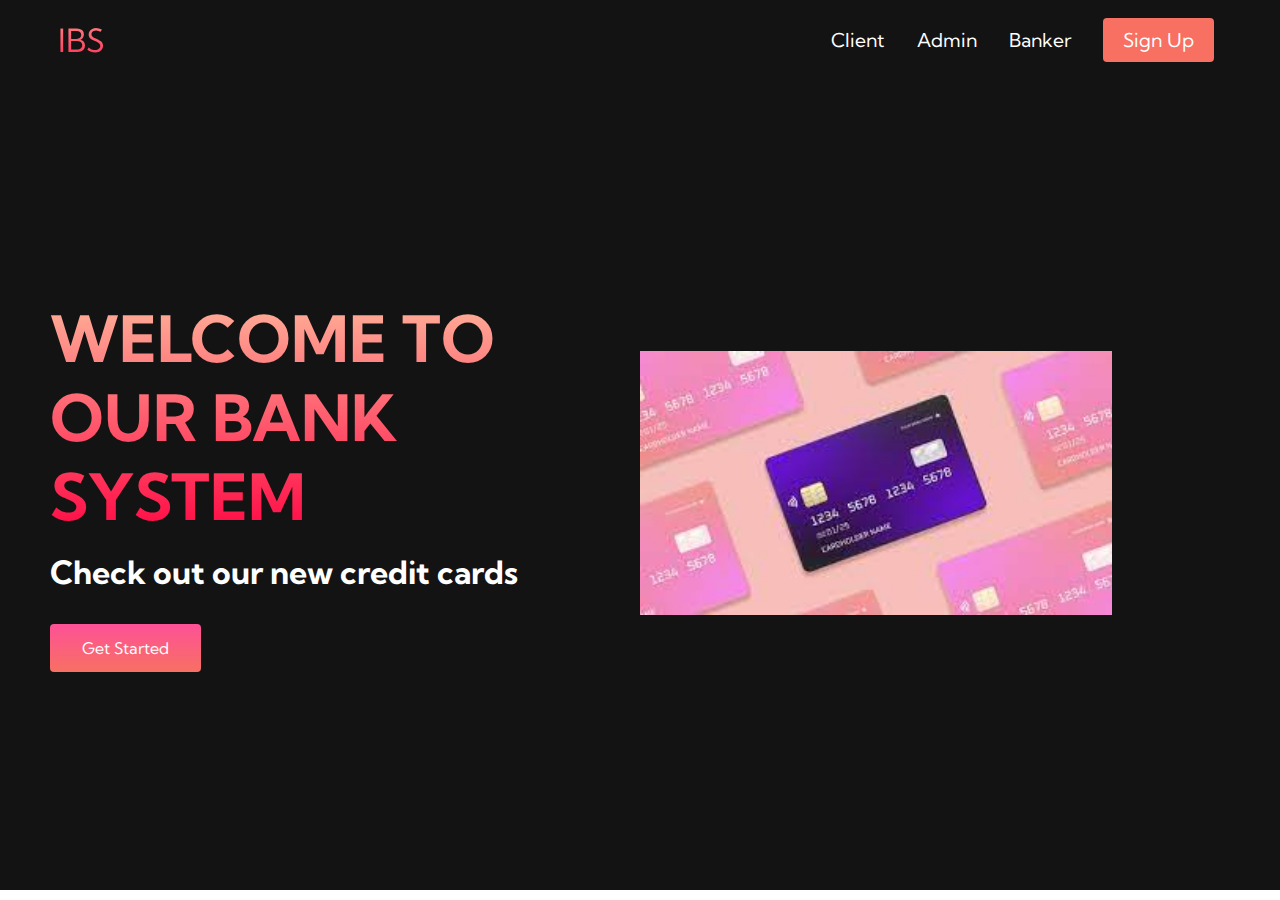
<file: tech.html>
<!DOCTYPE html>
<html lang="en">
  <head>
    <meta charset="UTF-8" />
    <meta name="viewport" content="width=device-width, initial-scale=1.0" />
    <title>International Bank System</title>
    <link rel="stylesheet" href="styles.css" />
    <link
      rel="stylesheet"
      href="https://use.fontawesome.com/releases/v5.14.0/css/all.css"
      integrity="sha384-HzLeBuhoNPvSl5KYnjx0BT+WB0QEEqLprO+NBkkk5gbc67FTaL7XIGa2w1L0Xbgc"
      crossorigin="anonymous"
    />
    <link
      href="https://fonts.googleapis.com/css2?family=Kumbh+Sans:wght@400;700&display=swap"
      rel="stylesheet"
    />
  </head>
  <body>
    <nav class="navbar">
      <div class="navbar__container">
        <a href="/" id="navbar__logo"><i class="fas fa-gem"></i>IBS</a>
        <div class="navbar__toggle" id="mobile-menu">
          <span class="bar"></span> <span class="bar"></span>
          <span class="bar"></span>
        </div>
        <ul class="navbar__menu">
          <li class="navbar__item">
            <a href="/" class="navbar__links">Client</a>
          </li>
          <li class="navbar__item">
            <a href="/tech" class="navbar__links">Admin</a>
          </li>
          <li class="navbar__item">
            <a href="/products" class="navbar__links">Banker</a>
          </li>
          <li class="navbar__btn">
            <a href="/sign-up" class="button">Sign Up</a>
          </li>
        </ul>
      </div>
    </nav>
    <div class="main">
      <div class="main__container">
        <div class="main__content">
          <h1>WELCOME TO OUR BANK SYSTEM</h1>
          <p>Check out our new credit cards</p>
          <button class="main__btn"><a href="#">Get Started</a></button>
        </div>
        <div class="main__img-container">
          <img id="main__img" src="images/download.jpg" />
        </div>
      </div>
    </div>

    <script src="app.js"></script>
  </body>
</html>
</file>
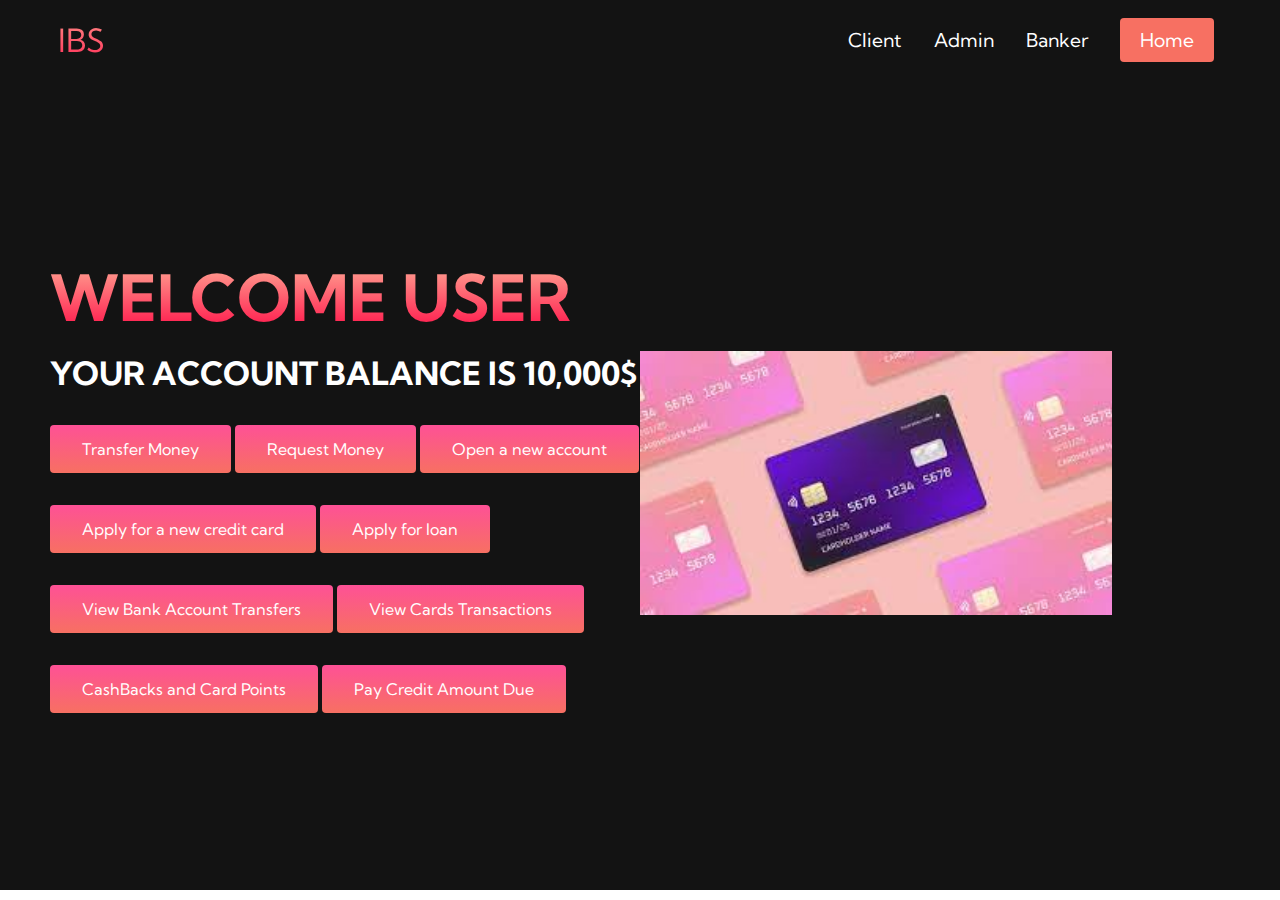
<file: user.html>
<!DOCTYPE html>
<html lang="en">
  <head>
    <meta charset="UTF-8" />
    <meta name="viewport" content="width=device-width, initial-scale=1.0" />
    <title>International Bank System</title>
    <link rel="stylesheet" href="styles.css" />
    <link
      rel="stylesheet"
      href="https://use.fontawesome.com/releases/v5.14.0/css/all.css"
      integrity="sha384-HzLeBuhoNPvSl5KYnjx0BT+WB0QEEqLprO+NBkkk5gbc67FTaL7XIGa2w1L0Xbgc"
      crossorigin="anonymous"
    />
    <link
      href="https://fonts.googleapis.com/css2?family=Kumbh+Sans:wght@400;700&display=swap"
      rel="stylesheet"
    />
  </head>
  <body>
    <nav class="navbar">
      <div class="navbar__container">
        <a href="/" id="navbar__logo"><i class="fas fa-gem"></i>IBS</a>
        <div class="navbar__toggle" id="mobile-menu">
          <span class="bar"></span> <span class="bar"></span>
          <span class="bar"></span>
        </div>
        <ul class="navbar__menu">
          <li class="navbar__item">
            <a href="/user.html" class="navbar__links">Client</a>
          </li>
          <li class="navbar__item">
            <a href="/tech.html" class="navbar__links">Admin</a>
          </li>
          <li class="navbar__item">
            <a href="/products" class="navbar__links">Banker</a>
          </li>
          <li class="navbar__btn">
            <a href="/index.html" class="button">Home</a>
          </li>
        </ul>
      </div>
    </nav>
    <div class="main">
      <div class="main__container">
        <div class="main__content">
          <h1>WELCOME USER </h1>
          <p>YOUR ACCOUNT BALANCE IS 10,000$</p>
          <button class="main__btn"><a href="#">Transfer Money</a></button>
          <button class="main__btn"><a href="#">Request Money</a></button>
          <button class="main__btn"><a href="#">Open a new account</a></button>
          <button class="main__btn"><a href="#">Apply for a new credit card</a></button>
          <button class="main__btn"><a href="#">Apply for loan</a></button>
          <button class="main__btn"><a href="#">View Bank Account Transfers</a></button>
          <button class="main__btn"><a href="#">View Cards Transactions</a></button>
          <button class="main__btn"><a href="#">CashBacks and Card Points</a></button>
          <button class="main__btn"><a href="#">Pay Credit Amount Due</a></button>
        </div>
        <div class="main__img-container">
          <img id="main__img" src="images/download.jpg" />
        </div>
      </div>
    </div>

    <script src="app.js"></script>
  </body>
</html>
</file>
<file: styles.css>
* {
    box-sizing: border-box;
    margin: 0;
    padding: 0;
    font-family: 'Kumbh Sans', sans-serif;
  }
  
  .navbar {
    background: #131313;
    height: 80px;
    display: flex;
    justify-content: center;
    align-items: center;
    font-size: 1.2rem;
    position: sticky;
    top: 0;
    z-index: 999;
  }
  
  .navbar__container {
    display: flex;
    justify-content: space-between;
    height: 80px;
    z-index: 1;
    width: 100%;
    max-width: 1300px;
    margin-right: auto;
    margin-left: auto;
    padding-right: 50px;
    padding-left: 50px;
  }
  
  #navbar__logo {
    background-color: #ff8177;
    background-image: linear-gradient(to top, #ff0844 0%, #ffb199 100%);
    background-size: 100%;
    -webkit-background-clip: text;
    -moz-background-clip: text;
    -webkit-text-fill-color: transparent;
    -moz-text-fill-color: transparent;
    display: flex;
    align-items: center;
    cursor: pointer;
    text-decoration: none;
    font-size: 2rem;
  }
  
  .fa-gem {
    margin-right: 0.5rem;
  }
  
  .navbar__menu {
    display: flex;
    align-items: center;
    list-style: none;
    text-align: center;
  }
  
  .navbar__item {
    height: 80px;
  }
  
  .navbar__links {
    color: #fff;
    display: flex;
    align-items: center;
    justify-content: center;
    text-decoration: none;
    padding: 0 1rem;
    height: 100%;
  }
  
  .navbar__btn {
    display: flex;
    justify-content: center;
    align-items: center;
    padding: 0 1rem;
    width: 100%;
  }
  
  .button {
    display: flex;
    justify-content: center;
    align-items: center;
    text-decoration: none;
    padding: 10px 20px;
    height: 100%;
    width: 100%;
    border: none;
    outline: none;
    border-radius: 4px;
    background: #f77062;
    color: #fff;
  }
  
  .button:hover {
    background: #4837ff;
    transition: all 0.3s ease;
  }
  
  .navbar__links:hover {
    color: #f77062;
    transition: all 0.3s ease;
  }
  
  @media screen and (max-width: 960px) {
    .navbar__container {
      display: flex;
      justify-content: space-between;
      height: 80px;
      z-index: 1;
      width: 100%;
      max-width: 1300px;
      padding: 0;
    }
  
    .navbar__menu {
      display: grid;
      grid-template-columns: auto;
      margin: 0;
      width: 100%;
      position: absolute;
      top: -1000px;
      opacity: 1;
      transition: all 0.5s ease;
      height: 50vh;
      z-index: -1;
    }
  
    .navbar__menu.active {
      background: #131313;
      top: 100%;
      opacity: 1;
      transition: all 0.5s ease;
      z-index: 99;
      height: 50vh;
      font-size: 1.6rem;
    }
  
    #navbar__logo {
      padding-left: 25px;
    }
  
    .navbar__toggle .bar {
      width: 25px;
      height: 3px;
      margin: 5px auto;
      transition: all 0.3s ease-in-out;
      background: #fff;
    }
  
    .navbar__item {
      width: 100%;
    }
  
    .navbar__links {
      text-align: center;
      padding: 2rem;
      width: 100%;
      display: table;
    }
  
    .navbar__btn {
      padding-bottom: 2rem;
    }
  
    .button {
      display: flex;
      justify-content: center;
      align-items: center;
      width: 80%;
      height: 80px;
      margin: 0;
    }
  
    #mobile-menu {
      position: absolute;
      top: 20%;
      right: 5%;
      transform: translate(5%, 20%);
    }
  
    .navbar__toggle .bar {
      display: block;
      cursor: pointer;
    }
  
    #mobile-menu.is-active .bar:nth-child(2) {
      opacity: 0;
    }
  
    #mobile-menu.is-active .bar:nth-child(1) {
      transform: translateY(8px) rotate(45deg);
    }
  
    #mobile-menu.is-active .bar:nth-child(3) {
      transform: translateY(-8px) rotate(-45deg);
    }
  }
  
  /* Main Content CSS */
  .main {
    background-color: #141414;
  }
  
  .main__container {
    display: grid;
    grid-template-columns: 1fr 1fr;
    align-items: center;
    justify-self: center;
    margin: 0 auto;
    height: 90vh;
    background-color: #131313;
    z-index: 1;
    width: 100%;
    max-width: 1300px;
    padding-right: 50px;
    padding-left: 50px;
  }
  
  .main__content {
    color: #fff;
    width: 100%;
  }
  
  .main__content h1 {
    font-size: 4rem;
    background-color: #ff8177;
    background-image: linear-gradient(to top, #ff0844 0%, #ffb199 100%);
    background-size: 100%;
    -webkit-background-clip: text;
    -moz-background-clip: text;
    -webkit-text-fill-color: transparent;
    -moz-text-fill-color: transparent;
  }
  
  .main__content h2 {
    font-size: 4rem;
    margin-top: 10px;
    background-color: #ff8177;
    background-image: linear-gradient(-20deg, #b721ff 0%, #21d4fd 100%);
    background-size: 100%;
    -webkit-background-clip: text;
    -moz-background-clip: text;
    -webkit-text-fill-color: transparent;
    -moz-text-fill-color: transparent;
  }
  
  .main__content p {
    margin-top: 1rem;
    font-size: 2rem;
    font-weight: 700;
  }
  
  .main__btn {
    font-size: 1rem;
    background-image: linear-gradient(to top, #f77062 0%, #fe5196 100%);
    padding: 14px 32px;
    border: none;
    border-radius: 4px;
    color: #fff;
    margin-top: 2rem;
    cursor: pointer;
    position: relative;
    transition: all 0.35s;
    outline: none;
  }
  
  .main__btn a {
    position: relative;
    z-index: 2;
    color: #fff;
    text-decoration: none;
  }
  
  .main__btn:after {
    position: absolute;
    content: '';
    top: 0;
    left: 0;
    width: 0;
    height: 100%;
    background: #4837ff;
    transition: all 0.35s;
    border-radius: 4px;
  }
  
  .main__btn:hover {
    color: #fff;
  }
  
  .main__btn:hover:after {
    width: 100%;
  }
  
  .main__img--container {
    text-align: center;
  }
  
  #main__img {
    height: 80%;
    width: 80%;
  }
  
  /* Mobile Responsive */
  @media screen and (max-width: 768px) {
    .main__container {
      display: grid;
      grid-template-columns: auto;
      align-items: center;
      justify-self: center;
      width: 100%;
      margin: 0 auto;
      height: 90vh;
    }
  
    .main__content {
      text-align: center;
      margin-bottom: 4rem;
    }
  
    .main__content h1 {
      font-size: 2.5rem;
      margin-top: 2rem;
    }
  
    .main__content h2 {
      font-size: 3rem;
    }
  
    .main__content p {
      margin-top: 1rem;
      font-size: 1.5rem;
    }
  }
  
  @media screen and (max-width: 480px) {
    .main__content h1 {
      font-size: 2rem;
      margin-top: 3rem;
    }
  
    .main__content h2 {
      font-size: 2rem;
    }
  
    .main__content p {
      margin-top: 2rem;
      font-size: 1.5rem;
    }
  
    .main__btn {
      padding: 12px 36px;
      margin: 2.5rem 0;
    }
  }
  
  /* Services Section */
  .services {
    background: #131313;
    display: flex;
    flex-direction: column;
    justify-content: center;
    align-items: center;
    height: 100vh;
  }
  
  .services h1 {
    background-color: #ff8177;
    background-image: linear-gradient(
      to right,
      #ff8177 0%,
      #ff867a 0%,
      #ff8c7f 21%,
      #f99185 52%,
      #cf556c 78%,
      #b12a5b 100%
    );
    background-size: 100%;
    -webkit-background-clip: text;
    -moz-background-clip: text;
    -webkit-text-fill-color: transparent;
    -moz-text-fill-color: transparent;
    margin-bottom: 5rem;
    font-size: 2.5rem;
  }
  
  .services__container {
    display: flex;
    justify-content: center;
    flex-wrap: wrap;
  }
  
  .services__card {
    margin: 1rem;
    height: 525px;
    width: 400px;
    border-radius: 4px;
    background-image: linear-gradient(
        to bottom,
        rgba(0, 0, 0, 0) 0%,
        rgba(17, 17, 17, 0.6) 100%
      ),
      url('/images/pic3.jpg');
    background-size: cover;
    position: relative;
    color: #fff;
  }
  
  .services__card:before {
    opacity: 0.2;
  }
  
  .services__card:nth-child(2) {
    background-image: linear-gradient(
        to bottom,
        rgba(0, 0, 0, 0) 0%,
        rgba(17, 17, 17, 0.9) 100%
      ),
      url('/images/pic4.jpg');
  }
  
  .services__card h2 {
    position: absolute;
    top: 350px;
    left: 30px;
  }
  
  .services__card p {
    position: absolute;
    top: 400px;
    left: 30px;
  }
  
  .services__card button {
    color: #fff;
    padding: 10px 20px;
    border: none;
    outline: none;
    border-radius: 4px;
    background: #f77062;
    position: absolute;
    top: 440px;
    left: 30px;
    font-size: 1rem;
  }
  
  .services__card button:hover {
    cursor: pointer;
  }
  
  .services__card:hover {
    transform: scale(1.075);
    transition: 0.2s ease-in;
    cursor: pointer;
  }
  
  @media screen and (max-width: 960px) {
    .services {
      height: 1600px;
    }
  
    .services h1 {
      font-size: 2rem;
      margin-top: 12rem;
    }
  }
  
  @media screen and (max-width: 480px) {
    .services {
      height: 1400px;
    }
  
    .services h1 {
      font-size: 1.2rem;
    }
  
    .services__card {
      width: 300px;
    }
  }
  
  /* Footer CSS */
  .footer__container {
    background-color: #141414;
    padding: 5rem 0;
    display: flex;
    flex-direction: column;
    justify-content: center;
    align-items: center;
  }
  
  #footer__logo {
    color: #fff;
    display: flex;
    align-items: center;
    cursor: pointer;
    text-decoration: none;
    font-size: 2rem;
  }
  
  .footer__links {
    width: 100%;
    max-width: 1000px;
    display: flex;
    justify-content: center;
  }
  
  .footer__link--wrapper {
    display: flex;
  }
  
  .footer__link--items {
    display: flex;
    flex-direction: column;
    align-items: flex-start;
    margin: 16px;
    text-align: left;
    width: 160px;
    box-sizing: border-box;
  }
  
  .footer__link--items h2 {
    margin-bottom: 16px;
  }
  
  .footer__link--items > h2 {
    color: #fff;
  }
  
  .footer__link--items a {
    color: #fff;
    text-decoration: none;
    margin-bottom: 0.5rem;
  }
  
  .footer__link--items a:hover {
    color: #e9e9e9;
    transition: 0.3s ease-out;
  }
  
  /* Social Icons */
  .social__icon--link {
    color: #fff;
    font-size: 24px;
  }
  
  .social__media {
    max-width: 1000px;
    width: 100%;
  }
  
  .social__media--wrap {
    display: flex;
    justify-content: space-between;
    align-items: center;
    width: 90%;
    max-width: 1000px;
    margin: 40px auto 0 auto;
  }
  
  .social__icons {
    display: flex;
    justify-content: space-between;
    align-items: center;
    width: 240px;
  }
  
  .social__logo {
    color: #fff;
    justify-self: start;
    margin-left: 20px;
    cursor: pointer;
    text-decoration: none;
    font-size: 2rem;
    display: flex;
    align-items: center;
    margin-bottom: 16px;
  }
  
  .website__rights {
    color: #fff;
  }
  
  @media screen and (max-width: 820px) {
    .footer__links {
      padding-top: 2rem;
    }
  
    #footer__logo {
      margin-bottom: 2rem;
    }
  
    .website__rights {
      margin-bottom: 2rem;
    }
  
    .footer__link--wrapper {
      flex-direction: column;
    }
  
    .social__media--wrap {
      flex-direction: column;
    }
  }
  
  @media screen and (max-width: 480px) {
    .footer__link--items {
      margin: 0;
      padding: 10px;
      width: 100%;
    }
  }

#navbar__logo{
    background-color: #ff8177;
    background-image: linear-gradient(to top, #ff0844 0%,#ffb199 100% );
    background-size: 100%;
    -webkit-background-clip: text;
    -moz-background-clip: text;
    -webkit-text-fill-color: transparent;
    -moz-text-fill-color: transparent;
    display: flex;
    align-items: center;
    cursor:pointer;

}
</file>
